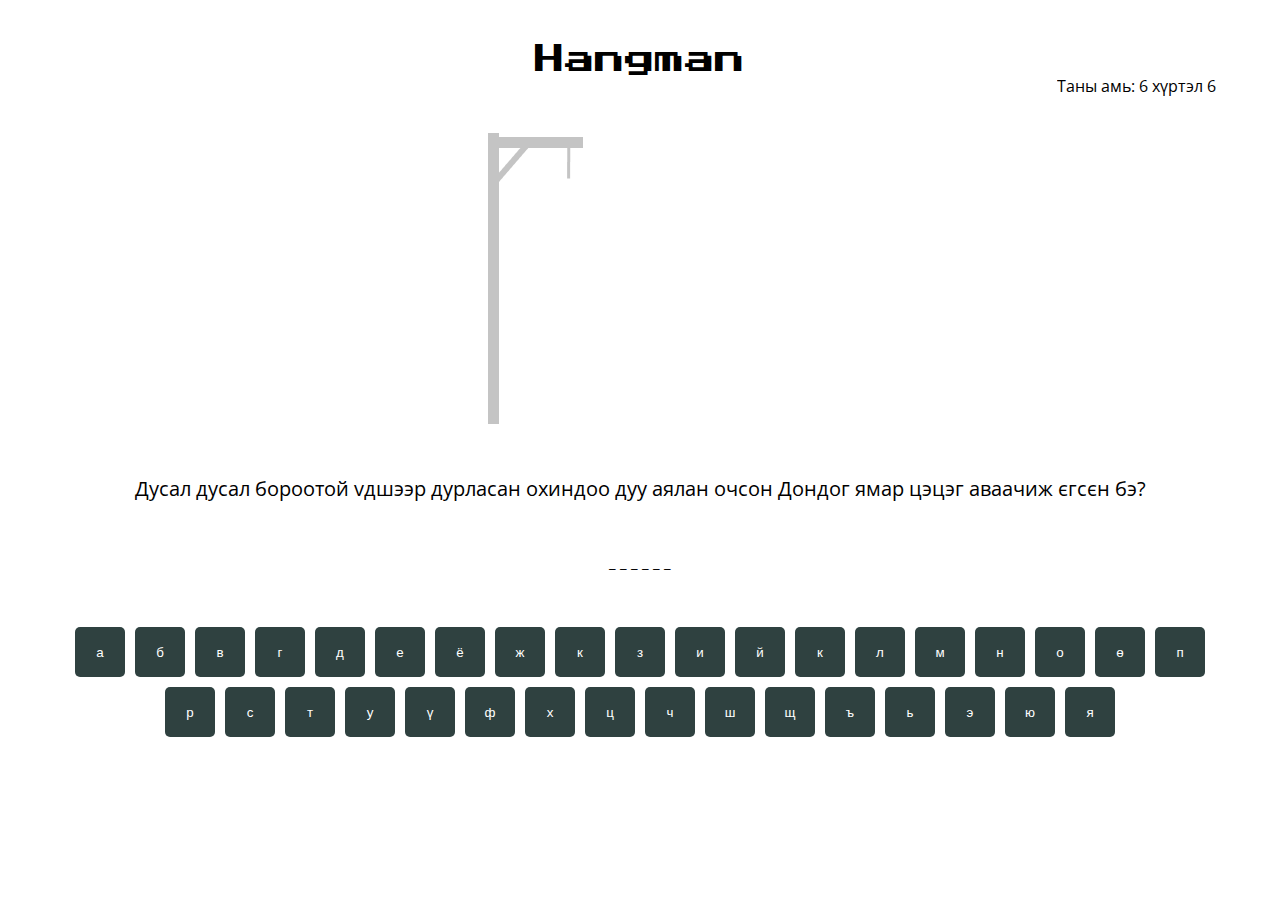
<file: index.html>
<!DOCTYPE html>
<html lang="en">
<head>
    <meta charset="UTF-8">
    <meta http-equiv="X-UA-Compatible" content="IE=edge">
    <meta name="viewport" content="width=device-width, initial-scale=1.0">
    <link rel="stylesheet" href="index.css" />
    <script src="index.js" defer></script>
    <title>Hangman</title>
</head>
<body>
    <div class="container">
        <div class="title">
            
            Hangman
        </div>
        <div class="life">
            Таны амь: <span id="life">6</span> хүртэл 6
        </div>
        <img id="man" src="images/0.jpg" />
        <div id="question"></div>
        <div id="answer"></div>
        <div id="keyboard"></div>
    </div>
</body>
</html>
</file>
<file: index.css>
@import url('https://fonts.googleapis.com/css2?family=Open+Sans:wght@300&family=Press+Start+2P&display=swap');

html, body {
    display: flex;
    align-items: center;
    justify-content: center;
    height: 100%;
    padding: 0;
    margin: 0;
    font-family: 'Open Sans', sans-serif;
}

.container {
    height: 90%;
    width: 90%;
}

.title, #question, #answer {
    text-align: center;
}

#question, #answer, #keyboard {
    margin-top: 50px;
}

.title {
    font-size: 30px;
    font-family: 'Press Start 2P', cursive;
}

.life {
    float: right;
}

#man {
    display: block;
    margin: 0 auto;
}

#question {
    font-size: 20px;
}

#answer {
    font-size: 15px;
}

#keyboard {
    text-align: center;
}

.button {
    height: 50px;
    width: 50px;
    background-color: rgb(47, 65, 64);
    color: white;
    border-radius: 5px;
    border: none;
    margin: 5px;
}
button:hover{
     background-color: mediumpurple;
}
</file>
